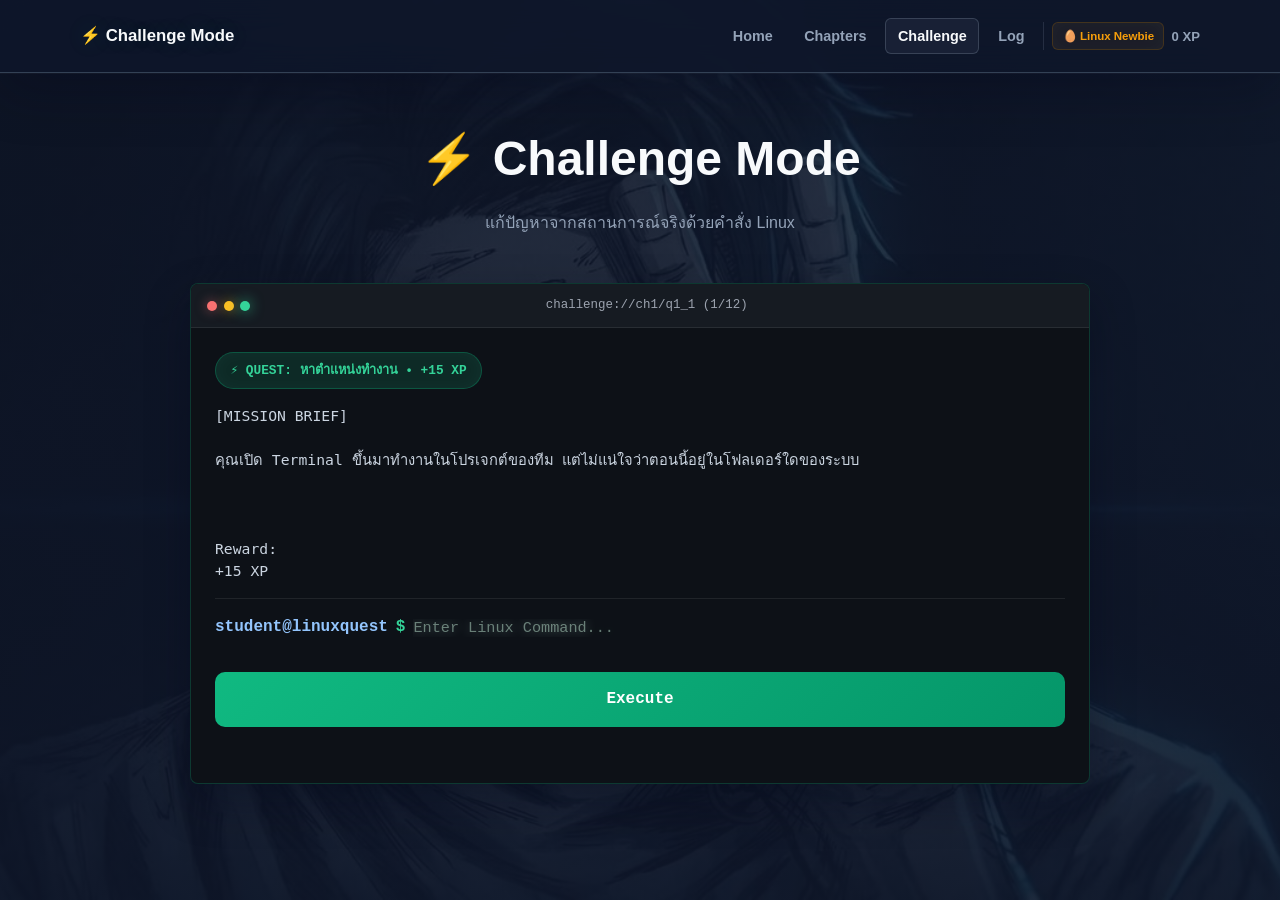
<file: challenge.html>
<!DOCTYPE html>
<html lang="th">

<head>
    <meta charset="UTF-8">
    <meta name="viewport" content="width=device-width, initial-scale=1.0">
    <title>Challenge Mode | Linux Quest</title>

    <link rel="stylesheet" href="css/global.css">
    <link rel="stylesheet" href="css/layout.css">
    <link rel="stylesheet" href="css/components.css">
    <link rel="stylesheet" href="css/terminal.css">
    <link rel="stylesheet" href="css/animations.css">

    <style>
        body {
            background:
                linear-gradient(rgba(15, 23, 42, .85), rgba(15, 23, 42, .9)),
                url("assets/yuta.jpg") center/cover fixed;
        }

        .page-header {
            text-align: center;
            margin: 3rem 0;
        }

        .page-header h1 {
            font-size: 3rem;
            font-weight: 900;
        }

        .page-header p {
            color: var(--text-muted);
            margin-top: .75rem;
        }

        .challenge-container {
            max-width: 900px;
            margin: auto;
            display: flex;
            flex-direction: column;
            gap: 2rem;
        }

        .mission-badge {
            width: fit-content;
            padding: .45rem .9rem;
            border-radius: 999px;
            font-size: .8rem;
            font-weight: 700;
            text-transform: uppercase;
        }

        .terminal-log {
            white-space: pre-wrap;
            font-family: monospace;
            line-height: 1.5;
        }

        .submit-btn {
            margin-top: 1rem;
            width: 100%;
            border: none;
            border-radius: 10px;
            padding: .9rem;
            cursor: pointer;
            font-weight: 700;
            color: white;
            background: linear-gradient(135deg, #10b981, #059669);
        }

        .next-btn {
            margin-top: 1rem;
            width: 100%;
            border: none;
            border-radius: 10px;
            padding: .9rem;
            cursor: pointer;
            font-weight: 700;
            color: white;
            background: linear-gradient(135deg, #3b82f6, #2563eb);
        }

        .result {
            margin-top: 1rem;
            font-weight: 700;
        }

        .success {
            color: #22c55e;
        }

        .fail {
            color: #ef4444;
        }

        .complete-screen {
            text-align: center;
            padding: 3rem;
            background: rgba(30, 41, 59, 0.7);
            border: 2px solid #10b981;
            border-radius: 12px;
            color: white;
        }
    </style>
</head>

<body>

    <header class="navbar">
        <div class="container navbar-container">
            <a href="index.html" class="logo"> ⚡ Challenge Mode</a>
            <nav aria-label="Main navigation">
                <a href="index.html" class="nav-link">Home</a>
                <a href="chapters.html" class="nav-link">Chapters</a>
                <a href="challenge.html" class="nav-link active">Challenge</a>
                <a href="profile.html" class="nav-link">Log</a>
                <div class="user-status-nav" id="nav-status">
                    <span class="badge" id="nav-rank">Loading...</span>
                    <span class="xp-text" id="nav-xp">0 XP</span>
                </div>
                <a href="profile.html" class="btn btn-secondary">โปรไฟล์ผู้เล่น</a>
            </nav>
        </div>
    </header>

    <main class="container">

        <header class="page-header">
            <h1>⚡ Challenge Mode</h1>
            <p>แก้ปัญหาจากสถานการณ์จริงด้วยคำสั่ง Linux</p>
        </header>

        <div class="challenge-container" id="challenge-container">
        </div>

    </main>

    <script src="js/storage.js"></script>
    <script src="js/ui.js"></script>
    <script>
        let globalChallenges = [];
        let currentIndex = 0;

        // ดึงข้อมูลจากไฟล์ JSON
        fetch("/data/challenge.json")
            .then(response => response.json())
            .then(challenges => {
                globalChallenges = challenges;
                renderCurrentChallenge();
            })
            .catch(error => {
                console.error("Error loading JSON:", error);
                document.getElementById("challenge-container").innerHTML = `<p style="color:red; text-align:center;">โหลดไฟล์ challenge.json ไม่สำเร็จ กรุณาเช็ก Console (F12)</p>`;
            });

        // ฟังก์ชันแสดงด่านปัจจุบัน
        function renderCurrentChallenge() {
            const container = document.getElementById("challenge-container");

            // เช็กว่าทำครบทุกด่านหรือยัง
            if (currentIndex >= globalChallenges.length) {
                container.innerHTML = `
                    <div class="complete-screen">
                        <h2>🎉 All Missions Completed!</h2>
                        <p style="margin-top: 1rem; color: #94a3b8;">คุณได้แก้ปัญหา Linux ครบทั้ง 12 บทเรียนเรียบร้อยแล้ว สุดยอดกวนกวาด!</p>
                    </div>
                `;
                return;
            }

            const mission = globalChallenges[currentIndex];

            // ตกแต่งสีของ Badge ตามประเภทด่าน (Quest ปกติสีเขียว / Boss สีแดง)
            const isBoss = mission.type === "boss";
            const badgeStyle = isBoss
                ? `background: rgba(239, 68, 68, 0.15); border: 1px solid rgba(239, 68, 68, 0.3); color: #f87171;`
                : `background: rgba(16, 185, 129, .15); border: 1px solid rgba(16, 185, 129, .3); color: #34d399;`;

            container.innerHTML = `
            <div class="terminal-window">
                <div class="terminal-header">
                    <div class="terminal-dots">
                        <span class="dot red"></span>
                        <span class="dot yellow"></span>
                        <span class="dot green"></span>
                    </div>
                    <div class="terminal-title">
                        challenge://${mission.chapterId}/${mission.id} (${currentIndex + 1}/${globalChallenges.length})
                    </div>
                </div>

                <div class="terminal-body">
                    <div class="mission-badge" style="${badgeStyle}">
                        ⚡ ${mission.type}: ${mission.title} • +${mission.xp} XP
                    </div>

                    <div class="terminal-log">[MISSION BRIEF]

${mission.scenario}

<!-- ━━━━━━━━━━━━━━━━━━

Objective:
${mission.objective} -->

Reward:
+${mission.xp} XP</div>

                    <div class="terminal-input-line">
                        <span class="prompt">student@linuxquest</span>
                        <span class="prompt-arrow">$</span>
                        <input
                            class="terminal-input"
                            id="answer-${mission.id}"
                            placeholder="Enter Linux Command..."
                            onkeydown="if(event.key === 'Enter') checkAnswer()"
                            autocomplete="off"
                        >
                    </div>

                    <button class="submit-btn" onclick="checkAnswer()">
                        Execute
                    </button>

                    <div class="result" id="result-${mission.id}"></div>
                </div>
            </div>
            `;

            // Auto focus ไปที่ช่องกรอก
            setTimeout(() => {
                const inputEl = document.getElementById(`answer-${mission.id}`);
                if (inputEl) inputEl.focus();
            }, 50);
        }

        // ฟังก์ชันตรวจคำตอบ (แก้ไขให้รองรับ Array .answers แล้ว)
        function checkAnswer() {
            const mission = globalChallenges[currentIndex];
            const input = document.getElementById(`answer-${mission.id}`);
            const result = document.getElementById(`result-${mission.id}`);
            const userAnswer = input.value.trim();

            // ใช้ .some() เพื่อเช็กว่าคำตอบที่ผู้เล่นพิมพ์มา ตรงกับข้อใดข้อหนึ่งใน Array หรือไม่
            const isCorrect = mission.answers.some(ans => ans.trim() === userAnswer);

            if (isCorrect) {
                addActivityLog({
                    page: 'challenge',
                    chapterId: mission.chapterId,
                    questId: mission.id,
                    title: mission.title,
                    command: userAnswer,
                    result: 'success',
                    xp: mission.xp
                });
                result.className = "result success";
                result.innerHTML = `
                    ✅ Mission Complete<br>
                    +${mission.xp} XP Earned
                    <button class="next-btn" onclick="nextChallenge()">Next Mission </button>
                `;
                input.disabled = true;
            } else {
                addActivityLog({
                    page: 'challenge',
                    chapterId: mission.chapterId,
                    questId: mission.id,
                    title: mission.title,
                    command: userAnswer,
                    result: 'failed',
                    xp: 0
                });
                result.className = "result fail";
                result.innerHTML = `❌ Incorrect Command`;
            }
        }

        function nextChallenge() {
            currentIndex++;
            renderCurrentChallenge();
        }
    </script>

</body>

</html>
</file>
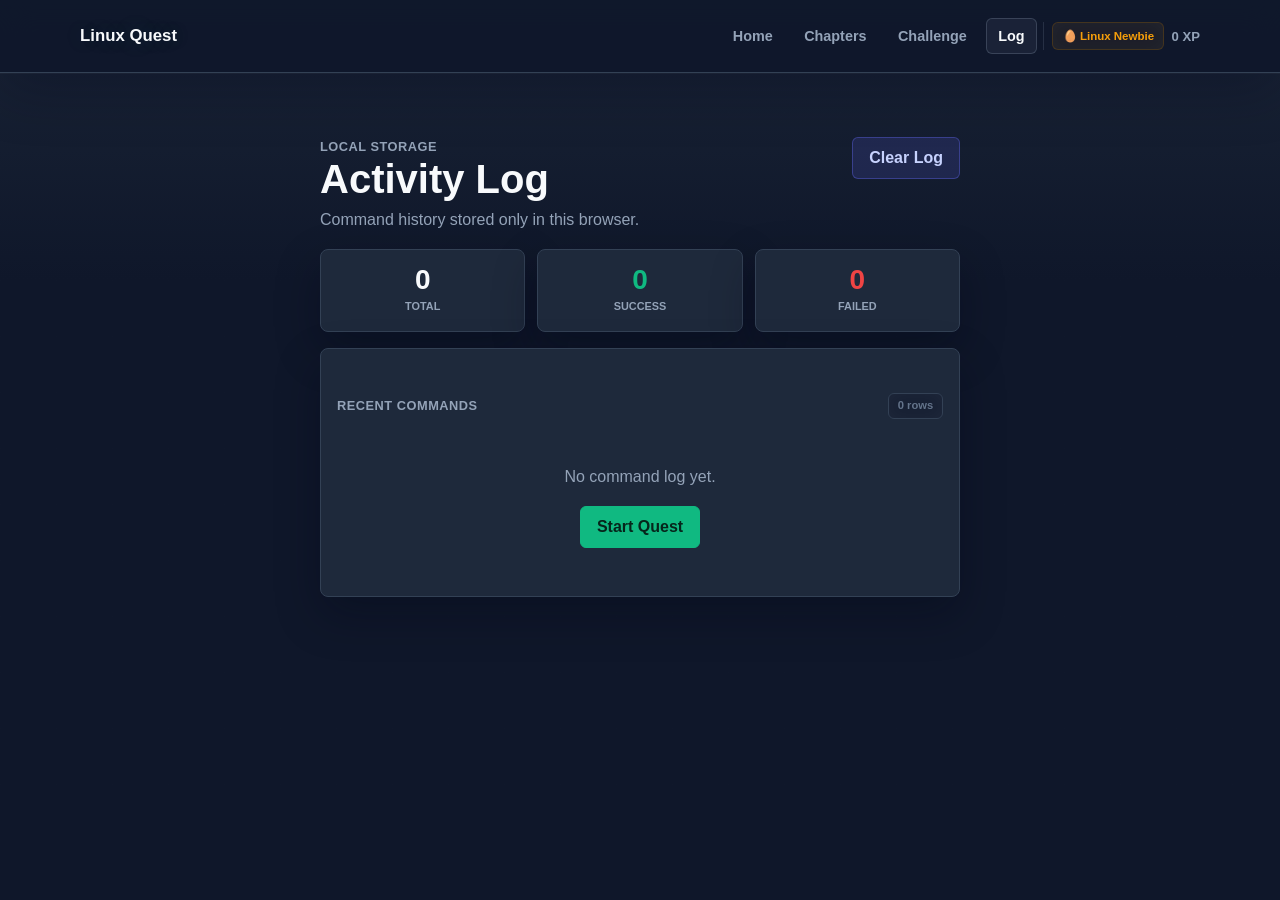
<file: profile.html>
<!DOCTYPE html>
<html lang="th">
<head>
    <meta charset="UTF-8">
    <meta name="viewport" content="width=device-width, initial-scale=1.0">
    <title>โปรไฟล์ผู้ใช้งาน — Linux Quest</title>
    
    <link rel="stylesheet" href="css/global.css">
    <link rel="stylesheet" href="css/layout.css">
    <link rel="stylesheet" href="css/components.css">
    <link rel="stylesheet" href="css/animations.css">

    <style>
        .profile-container {
            max-width: 640px;
            margin: 0 auto;
        }

        /* ── Profile Hero ── */
        .profile-hero { padding: 0; overflow: hidden; text-align: center; }

        .profile-banner {
            height: 90px;
            background: linear-gradient(135deg,
                rgba(16, 185, 129, 0.28) 0%,
                rgba(99, 102, 241, 0.28) 100%);
        }

        .profile-avatar {
            width: 76px;
            height: 76px;
            margin: -38px auto 0;
            position: relative;
            z-index: 1;
            border-radius: 50%;
            border: 3px solid var(--bg-card);
            background: linear-gradient(135deg, rgba(16,185,129,.18), rgba(99,102,241,.18));
            display: flex;
            align-items: center;
            justify-content: center;
            font-size: 2.1rem;
        }

        .profile-body { padding: 0.85rem 1.5rem 1.5rem; }

        .profile-name {
            font-size: 1.12rem;
            font-weight: 800;
            margin-bottom: 0.3rem;
            color: var(--text-main);
        }

        /* ── Stats ── */
        .stats-grid {
            display: grid;
            grid-template-columns: repeat(3, 1fr);
            gap: 0.75rem;
            margin: 1rem 0;
        }

        .stat-card { padding: 1rem 0.5rem; text-align: center; }

        .stat-value {
            font-size: 1.75rem;
            font-weight: 800;
            line-height: 1;
            margin-bottom: 0.25rem;
        }

        .stat-label {
            font-size: 0.68rem;
            font-weight: 700;
            text-transform: uppercase;
            color: var(--text-muted);
        }

        /* ── Section header ── */
        .section-header {
            display: flex;
            align-items: center;
            justify-content: space-between;
            margin: 1.75rem 0 0.85rem;
        }

        .section-title {
            font-size: 0.8rem;
            font-weight: 700;
            text-transform: uppercase;
            letter-spacing: .04em;
            color: var(--text-muted);
        }

        .section-pill {
            padding: .18rem .55rem;
            border-radius: var(--radius-sm);
            background: var(--bg-soft);
            border: 1px solid var(--border-color);
            font-size: .7rem;
            font-weight: 700;
            color: var(--text-faint);
        }

        /* ── History items ── */
        .history-list { display: flex; flex-direction: column; gap: .5rem; }

        .history-item {
            display: grid;
            grid-template-columns: 40px 1fr auto;
            align-items: center;
            gap: .85rem;
            padding: .85rem 1rem;
        }

        .history-icon {
            width: 40px;
            height: 40px;
            flex-shrink: 0;
            border-radius: var(--radius-sm);
            background: rgba(16,185,129,.09);
            border: 1px solid rgba(16,185,129,.20);
            display: flex;
            align-items: center;
            justify-content: center;
            font-size: 1.05rem;
        }

        .history-title {
            font-size: .88rem;
            font-weight: 700;
            color: var(--text-main);
            margin-bottom: .12rem;
            white-space: nowrap;
            overflow: hidden;
            text-overflow: ellipsis;
        }

        .history-meta { font-size: .72rem; color: var(--text-faint); }

        .history-xp {
            font-size: .82rem;
            font-weight: 800;
            color: var(--primary);
            white-space: nowrap;
        }

        /* ── Empty state ── */
        .history-empty {
            text-align: center;
            padding: 2.25rem 1rem;
            color: var(--text-faint);
        }

        .history-empty .ei { font-size: 2rem; margin-bottom: .5rem; }

        .history-empty p {
            font-size: .88rem;
            line-height: 1.6;
            margin-bottom: 1rem;
        }

        /* ── Danger Zone ── */
        .danger-zone {
            margin-top: 2.5rem;
            border-top: 1px dashed rgba(239,68,68,.30);
            padding-top: 1.5rem;
        }

        .danger-zone h4 {
            color: var(--danger);
            font-size: .88rem;
            margin-bottom: .45rem;
        }

        .danger-zone p {
            color: var(--text-muted);
            font-size: .85rem;
            line-height: 1.65;
            margin-bottom: 1rem;
        }

        .log-header {
            display: flex;
            align-items: flex-start;
            justify-content: space-between;
            gap: 1rem;
            margin-bottom: 1rem;
        }

        .log-header h1 {
            font-size: clamp(1.75rem, 4vw, 2.5rem);
            line-height: 1.1;
        }

        .log-subtitle {
            color: var(--text-muted);
            margin-top: 0.35rem;
        }

        .log-summary {
            display: grid;
            grid-template-columns: repeat(3, minmax(0, 1fr));
            gap: 0.75rem;
            margin-bottom: 1rem;
        }

        .log-panel {
            padding: 1rem;
        }

        .activity-log {
            display: grid;
            gap: 0.55rem;
        }

        .log-row {
            display: grid;
            grid-template-columns: minmax(0, 1fr) auto auto;
            align-items: center;
            gap: 0.75rem;
            padding: 0.8rem;
            border: 1px solid var(--border-color);
            border-radius: var(--radius-sm);
            background: rgba(15, 23, 42, 0.35);
        }

        .log-command {
            color: var(--text-main);
            font-family: var(--font-mono);
            font-size: 0.92rem;
            overflow-wrap: anywhere;
        }

        .log-meta {
            color: var(--text-faint);
            font-size: 0.76rem;
            margin-top: 0.18rem;
        }

        .log-result {
            min-width: 68px;
            padding: 0.22rem 0.48rem;
            border-radius: var(--radius-sm);
            font-size: 0.72rem;
            font-weight: 800;
            text-align: center;
            text-transform: uppercase;
        }

        .log-result.ok {
            background: rgba(16, 185, 129, 0.12);
            color: var(--primary);
        }

        .log-result.bad {
            background: rgba(239, 68, 68, 0.12);
            color: #f87171;
        }

        .log-xp {
            color: var(--text-muted);
            font-size: 0.8rem;
            font-weight: 800;
            white-space: nowrap;
        }

        .log-empty {
            text-align: center;
            padding: 2rem 1rem;
            color: var(--text-muted);
        }

        .log-empty .btn {
            margin-top: 1rem;
        }

        @media (max-width: 480px) {
            .stats-grid { gap: .5rem; }
            .stat-value { font-size: 1.45rem; }
            .history-item { grid-template-columns: 36px 1fr auto; gap: .6rem; padding: .75rem; }
            .log-header { flex-direction: column; }
            .log-header .btn { width: 100%; }
            .log-summary { grid-template-columns: 1fr; }
            .log-row { grid-template-columns: 1fr; }
            .log-result { width: fit-content; }
        }
    </style>
</head>
<body>

    <header class="navbar">
        <div class="container navbar-container">
            <a href="index.html" class="logo"> Linux Quest</a>
            <nav aria-label="Main navigation">
                <a href="index.html" class="nav-link">Home</a>
                <a href="chapters.html" class="nav-link">Chapters</a>
                <a href="challenge.html" class="nav-link">Challenge</a>
                <a href="profile.html" class="nav-link active">Log</a>
                <div class="user-status-nav" id="nav-status">
                    <span class="badge" id="nav-rank">Loading...</span>
                    <span class="xp-text" id="nav-xp">0 XP</span>
                </div>
                <a href="chapters.html" class="btn btn-secondary">แผนที่ด่าน</a>
            </nav>
        </div>
    </header>

    <main class="container" style="padding-top: clamp(2rem,5vw,4rem); padding-bottom: clamp(2rem,5vw,4rem);">
        <div class="profile-container">

            <!-- ─────────── Profile Hero ─────────── -->
            <div class="card profile-hero">
                <div class="profile-banner"></div>
                <div class="profile-avatar">🧑‍💻</div>
                <div class="profile-body">
                    <div class="profile-name">ผู้บัญชาการ Terminal</div>
                    <p id="profile-rank" class="rank-display" style="font-size:1.35rem; margin-bottom:1.1rem;">Loading...</p>
                    <div>
                        <div style="display:flex; justify-content:space-between; margin-bottom:.35rem;">
                            <span style="font-size:.74rem; color:var(--text-muted);">ความคืบหน้าสู่แร็งค์ถัดไป</span>
                            <span id="progress-pct" style="font-size:.74rem; color:var(--text-faint);"></span>
                        </div>
                        <div class="progress-bar-container">
                            <div class="progress-bar" id="rank-progress"></div>
                        </div>
                    </div>
                </div>
            </div>

            <!-- ─────────── Stats ─────────── -->
            <div class="stats-grid">
                <div class="card stat-card">
                    <div class="stat-value" id="profile-xp" style="color:var(--primary);">0</div>
                    <div class="stat-label">XP ทั้งหมด</div>
                </div>
                <div class="card stat-card">
                    <div class="stat-value" id="profile-chapters" style="color:var(--secondary);">0/10</div>
                    <div class="stat-label">ด่านที่ผ่าน</div>
                </div>
                <div class="card stat-card">
                    <div class="stat-value" id="profile-quests" style="color:var(--accent);">0</div>
                    <div class="stat-label">เควสทำแล้ว</div>
                </div>
            </div>

            <!-- ─────────── Quiz History ─────────── -->
            <div class="section-header">
                <span class="section-title">บันทึกการทำแบบทดสอบ</span>
                <span class="section-pill" id="history-count">0 รายการ</span>
            </div>
            <div class="history-list" id="history-list"></div>

            <!-- ─────────── Danger Zone ─────────── -->
            <div class="danger-zone">
                <h4>⚠️ Danger Zone</h4>
                <p>หากกดปุ่มนี้ คะแนน XP ด่านที่ปลดล็อก และประวัติการทำเควสทั้งหมดจะถูกลบออกอย่างถาวรและไม่สามารถกู้คืนได้</p>
                <button id="reset-game-btn" class="btn" style="color:#fff; width:100%;">
                    ลบข้อมูลและเริ่มเกมใหม่
                </button>
            </div>

        </div>
    </main>

    <script src="js/storage.js"></script>
    <script src="js/ui.js"></script>
    <script src="js/modal.js"></script>

    <script>
        window.useActivityLogProfile = true;

        function renderActivityLogPage() {
            const container = document.querySelector('.profile-container');
            if (!container) return;

            const logs = getActivityLog();
            const totalSuccess = logs.filter(item => item.result === 'success').length;
            const totalFailed = logs.filter(item => item.result === 'failed').length;

            container.innerHTML = `
                <section class="log-header">
                    <div>
                        <p class="section-title">Local Storage</p>
                        <h1>Activity Log</h1>
                        <p class="log-subtitle">Command history stored only in this browser.</p>
                    </div>
                    <button id="clear-log-btn" class="btn btn-secondary">Clear Log</button>
                </section>

                <section class="log-summary">
                    <div class="card stat-card">
                        <div class="stat-value">${logs.length}</div>
                        <div class="stat-label">Total</div>
                    </div>
                    <div class="card stat-card">
                        <div class="stat-value" style="color:var(--primary);">${totalSuccess}</div>
                        <div class="stat-label">Success</div>
                    </div>
                    <div class="card stat-card">
                        <div class="stat-value" style="color:var(--danger);">${totalFailed}</div>
                        <div class="stat-label">Failed</div>
                    </div>
                </section>

                <section class="card log-panel">
                    <div class="section-header">
                        <span class="section-title">Recent Commands</span>
                        <span class="section-pill">${logs.length} rows</span>
                    </div>
                    <div class="activity-log" id="activity-log"></div>
                </section>
            `;

            renderActivityRows(logs);

            document.getElementById('clear-log-btn').addEventListener('click', () => {
                clearActivityLog();
                renderActivityLogPage();
            });
        }

        function renderActivityRows(logs) {
            const list = document.getElementById('activity-log');
            if (!list) return;

            if (!logs.length) {
                list.innerHTML = `
                    <div class="log-empty">
                        <p>No command log yet.</p>
                        <a href="chapters.html" class="btn btn-primary">Start Quest</a>
                    </div>
                `;
                return;
            }

            list.innerHTML = logs.map(item => {
                const date = new Date(item.at);
                const stamp = Number.isNaN(date.getTime())
                    ? '-'
                    : date.toLocaleString('th-TH', {
                        day: '2-digit',
                        month: 'short',
                        hour: '2-digit',
                        minute: '2-digit'
                    });
                const resultClass = item.result === 'success' ? 'ok' : 'bad';
                const command = escapeHtml(item.command || '-');
                const title = escapeHtml(item.title || item.questId || 'Command');

                return `
                    <article class="log-row">
                        <div class="log-row-main">
                            <div class="log-command">${command}</div>
                            <div class="log-meta">${title} · ${item.page || 'quest'} · ${stamp}</div>
                        </div>
                        <span class="log-result ${resultClass}">${item.result}</span>
                        <span class="log-xp">+${item.xp || 0} XP</span>
                    </article>
                `;
            }).join('');
        }

        function escapeHtml(value) {
            return String(value)
                .replace(/&/g, '&amp;')
                .replace(/</g, '&lt;')
                .replace(/>/g, '&gt;')
                .replace(/"/g, '&quot;')
                .replace(/'/g, '&#039;');
        }

        document.addEventListener('DOMContentLoaded', renderActivityLogPage);
        /* ── รับประวัติเควส (รองรับทั้ง storage.js และ fallback localStorage) ── */
        function getHistoryData() {
            if (typeof getQuestHistory === 'function') return getQuestHistory() || [];
            try {
                const raw = localStorage.getItem('lq_history');
                return raw ? JSON.parse(raw) : [];
            } catch { return []; }
        }

        /* ── แปลงวันที่ ── */
        function fmtDate(iso) {
            if (!iso) return '—';
            try {
                return new Date(iso).toLocaleDateString('th-TH', {
                    day: 'numeric', month: 'short', year: '2-digit'
                });
            } catch { return '—'; }
        }

        /* ── ไอคอนประจำแต่ละบท ── */
        const ICONS = ['📁','📝','🔍','🔗','⚙️','🛡️','🔐','📡','🧩','🏆'];
        const chIcon = id => ICONS[(id - 1) % ICONS.length] || '⚡';

        /* ── Render ประวัติ ── */
        function renderHistory(items) {
            const list = document.getElementById('history-list');
            const pill = document.getElementById('history-count');

            if (!items || items.length === 0) {
                pill.textContent = '0 รายการ';
                list.innerHTML = `
                    <div class="history-empty">
                        <div class="ei">📋</div>
                        <p>ยังไม่มีประวัติการทำแบบทดสอบ<br>ไปลองทำด่านแรกกันเถอะ!</p>
                        <a href="chapters.html" class="btn btn-primary" style="display:inline-flex;">ไปแผนที่ด่าน</a>
                    </div>`;
                return;
            }

            const sorted = [...items].sort((a, b) =>
                new Date(b.completedAt || 0) - new Date(a.completedAt || 0)
            );

            pill.textContent = `${sorted.length} รายการ`;
            list.innerHTML = sorted.map(item => `
                <div class="card history-item">
                    <div class="history-icon">${chIcon(item.chapterId)}</div>
                    <div style="min-width:0;">
                        <div class="history-title">บทที่ ${item.chapterId} — ${item.title || 'ด่านผจญภัย'}</div>
                        <div class="history-meta">${fmtDate(item.completedAt)}</div>
                    </div>
                    <div class="history-xp">+${item.xpEarned || 0} XP</div>
                </div>`).join('');
        }

        /* ── Init ── */
        document.addEventListener('DOMContentLoaded', () => {
            if (window.useActivityLogProfile) return;
            const xp       = getXP();
            const unlocked = getUnlockedChapters();
            const history  = getHistoryData();

            document.getElementById('profile-xp').textContent      = xp.toLocaleString();
            document.getElementById('profile-chapters').textContent = `${unlocked.length}/10`;
            document.getElementById('profile-quests').textContent   = history.length;

            renderHistory(history);

            /* รอ ui.js set ค่าแร็งค์ก่อน */
            setTimeout(() => {
                const navRank = document.getElementById('nav-rank');
                if (navRank) document.getElementById('profile-rank').textContent = navRank.innerText;

                const bar = document.getElementById('rank-progress');
                if (bar && bar.style.width) {
                    document.getElementById('progress-pct').textContent = bar.style.width;
                }
            }, 150);

            /* Reset button */
            const resetBtn = document.getElementById('reset-game-btn');
            if (resetBtn) {
                resetBtn.addEventListener('click', async () => {
                    const ok = await showAppConfirm(
                        'คุณแน่ใจใช่ไหมว่าจะลบเซฟเกมทั้งหมด? คุณจะต้องเริ่มเรียนตั้งแต่ Chapter 1 ใหม่เลยนะ!',
                        { title: 'ล้างข้อมูลทั้งหมด', icon: '!', confirmText: 'ล้างข้อมูล', cancelText: 'ยกเลิก' }
                    );
                    if (ok) {
                        resetGameProgress();
                        await showAppAlert('ล้างข้อมูลสำเร็จ! ระบบกำลังพากลับไปหน้าแรก', { title: 'สำเร็จ', icon: '✓' });
                        window.location.href = 'index.html';
                    }
                });
            }
        });
    </script>
</body>
</html>
</file>
<file: css/global.css>
/* css/global.css */

:root {
    --bg-main: #0f172a;
    --bg-soft: #172033;
    --bg-card: #1e293b;
    --text-main: #f8fafc;
    --text-muted: #94a3b8;
    --text-faint: #64748b;

    --primary: #10b981;
    --primary-hover: #059669;
    --secondary: #6366f1;
    --accent: #f59e0b;
    --danger: #ef4444;

    --border-color: #334155;
    --border-strong: #475569;
    --shadow-soft: 0 18px 45px rgba(2, 6, 23, 0.32);

    --radius: 8px;
    --radius-sm: 6px;
    --font-sans: 'Segoe UI', Tahoma, Geneva, Verdana, sans-serif;
    --font-mono: "Cascadia Mono", "Consolas", "Courier New", monospace;
}

* {
    box-sizing: border-box;
    margin: 0;
    padding: 0;
}

html {
    scroll-behavior: smooth;
}

body {
    min-height: 100vh;
    font-family: var(--font-sans);
    background:
        linear-gradient(180deg, rgba(30, 41, 59, 0.72), rgba(15, 23, 42, 0) 280px),
        var(--bg-main);
    color: var(--text-main);
    line-height: 1.6;
    overflow-x: hidden;
}

a {
    color: inherit;
}

button,
input {
    font: inherit;
}

::selection {
    background: rgba(16, 185, 129, 0.26);
}
</file>
<file: css/layout.css>
/* css/layout.css */

.container {
    width: min(100% - 32px, 1120px);
    margin: 0 auto;
}

.navbar {
    position: sticky;
    top: 0;
    z-index: 100;
    background-color: rgba(15, 23, 42, 0.86);
    border-bottom: 1px solid var(--border-color);
    backdrop-filter: blur(16px);
}

.navbar-container {
    min-height: 72px;
    display: flex;
    justify-content: space-between;
    align-items: center;
    gap: 1rem;
}

.navbar nav {
    display: flex !important;
    align-items: center;
    gap: 0.4rem !important;
    flex-wrap: nowrap;
    justify-content: flex-end;
    min-width: 0;
}

.logo {
    color: var(--text-main);
    font-size: 1.05rem;
    font-weight: 750;
    letter-spacing: 0;
    text-decoration: none;
    white-space: nowrap;
}

.nav-link {
    min-height: 36px;
    display: inline-flex;
    align-items: center;
    justify-content: center;
    padding: 0.45rem 0.72rem;
    border: 1px solid transparent;
    border-radius: var(--radius-sm);
    color: var(--text-muted);
    font-size: 0.9rem;
    font-weight: 700;
    line-height: 1;
    text-decoration: none;
    white-space: nowrap;
}

.nav-link:hover,
.nav-link.active {
    border-color: rgba(148, 163, 184, 0.26);
    background: rgba(148, 163, 184, 0.08);
    color: var(--text-main);
}

.navbar nav > .btn {
    display: none;
}

.main-layout {
    min-height: calc(100vh - 72px);
    padding: clamp(2rem, 6vw, 5rem) 0;
    display: grid;
    grid-template-columns: minmax(0, 1.05fr) minmax(320px, 0.95fr);
    gap: clamp(2rem, 5vw, 4.5rem);
    align-items: center;
}

.hero-section {
    display: flex;
    flex-direction: column;
    gap: 1.25rem;
}

.hero-title {
    max-width: 720px;
    font-size: clamp(2.25rem, 6vw, 4.6rem);
    font-weight: 800;
    line-height: 1.02;
    letter-spacing: 0;
}

.highlight {
    color: var(--primary);
}

.hero-subtitle {
    max-width: 600px;
    color: var(--text-muted);
    font-size: clamp(1rem, 2vw, 1.14rem);
}

.hero-actions {
    display: flex;
    gap: 0.75rem;
    flex-wrap: wrap;
    margin-top: 0.5rem;
}

.dashboard-section {
    width: 100%;
}

.home-side {
    display: grid;
    gap: 1rem;
    align-self: center;
}



.status-grid {
    display: grid;
    grid-template-columns: repeat(2, minmax(0, 1fr));
    gap: 1rem;
    margin: 1.25rem 0;
}

.status-item {
    display: flex;
    min-width: 0;
    flex-direction: column;
    gap: 0.2rem;
    padding: 1rem;
    background: var(--bg-soft);
    border: 1px solid var(--border-color);
    border-radius: var(--radius-sm);
}

.status-item .label {
    color: var(--text-muted);
    font-size: 0.74rem;
    font-weight: 700;
    letter-spacing: 0;
    text-transform: uppercase;
}

.map-header {
    display: grid;
    gap: 0.35rem;
    max-width: 720px;
    padding-top: 0.5rem;
}

.map-header h2,
.learn-container h2,
.quest-info-section h2,
.profile-container h2 {
    letter-spacing: 0;
    line-height: 1.2;
}

.chapters-grid {
    display: grid;
    grid-template-columns: repeat(auto-fill, minmax(260px, 1fr));
    gap: 1rem;
    margin-top: 1.5rem;
}

.learn-container,
.profile-container {
    width: 100%;
}

main.container[style] {
    padding-top: clamp(2rem, 5vw, 4rem) !important;
    padding-bottom: clamp(2rem, 5vw, 4rem) !important;
}

@media (max-width: 820px) {
    .main-layout {
        grid-template-columns: 1fr;
        min-height: auto;
    }

    .navbar-container {
        min-height: auto;
        padding: 0.85rem 0;
        align-items: flex-start;
        flex-direction: column;
    }

    .navbar nav {
        width: 100%;
        justify-content: flex-start;
        overflow-x: auto;
        padding-bottom: 0.15rem;
        scrollbar-width: thin;
    }

    .user-status-nav {
        margin-left: auto;
    }
}

@media (max-width: 560px) {
    .container {
        width: min(100% - 24px, 1120px);
    }

    .hero-title {
        font-size: 2.25rem;
    }

    .status-grid,
    .stats-box {
        grid-template-columns: 1fr !important;
    }

    .learn-actions {
        align-items: stretch !important;
        flex-direction: column;
        gap: 0.75rem;
    }

    .learn-actions .btn {
        width: 100%;
    }
}
</file>
<file: css/components.css>
/* css/components.css */

.btn {
    min-height: 42px;
    display: inline-flex;
    align-items: center;
    justify-content: center;
    gap: 0.45rem;
    padding: 0.62rem 1rem;
    border: 1px solid transparent;
    border-radius: var(--radius-sm);
    color: var(--text-main);
    background: transparent;
    font-weight: 700;
    line-height: 1.1;
    text-align: center;
    text-decoration: none;
    cursor: pointer;
    transition: background-color 0.18s ease, border-color 0.18s ease, color 0.18s ease, transform 0.18s ease;
}

.btn:hover {
    transform: translateY(-1px);
}

.btn:active {
    transform: translateY(0);
}

.btn:focus-visible {
    outline: 3px solid rgba(16, 185, 129, 0.28);
    outline-offset: 2px;
}

.btn:disabled {
    cursor: not-allowed;
    opacity: 0.55;
    transform: none;
}

.btn-primary {
    background-color: var(--primary);
    border-color: var(--primary);
    color: #06251b;
}

.btn-primary:hover {
    background-color: var(--primary-hover);
    border-color: var(--primary-hover);
}

.btn-secondary {
    background-color: rgba(99, 102, 241, 0.16);
    border-color: rgba(99, 102, 241, 0.38);
    color: #c7d2fe;
}

.btn-secondary:hover {
    background-color: rgba(99, 102, 241, 0.24);
    border-color: var(--secondary);
}

.btn-large {
    min-height: 48px;
    padding-inline: 1.35rem;
    font-size: 1rem;
}

.card,
.learn-container {
    background-color: var(--bg-card) !important;
    border: 1px solid var(--border-color) !important;
    border-radius: var(--radius) !important;
    box-shadow: var(--shadow-soft) !important;
}

.card {
    padding: clamp(1.1rem, 2vw, 1.5rem);
}

.status-card h3 {
    padding-bottom: 0.85rem;
    border-bottom: 1px solid var(--border-color);
    color: var(--text-main);
    font-size: 1rem;
}

.compact-status {
    padding: 1rem !important;
}

.compact-status h3 {
    padding-bottom: 0.65rem;
    font-size: 0.9rem;
}

.compact-status .status-grid {
    gap: 0.7rem;
    margin: 0.8rem 0 0.7rem;
}

.compact-status .status-item {
    padding: 0.75rem;
}

.compact-status .rank-display,
.compact-status .xp-display {
    font-size: 1rem;
}

.compact-status .progress-bar-container {
    height: 7px;
    margin-top: 0.35rem;
}

.rank-display {
    color: var(--accent);
    font-size: 1.2rem;
    font-weight: 800;
}

.xp-display {
    color: var(--text-main);
    font-size: 1.2rem;
    font-weight: 800;
}

.badge {
    display: inline-flex;
    align-items: center;
    min-height: 28px;
    width: fit-content;
    max-width: 100%;
    padding: 0.22rem 0.58rem;
    border: 1px solid rgba(194, 120, 3, 0.24);
    border-radius: var(--radius-sm);
    background-color: rgba(194, 120, 3, 0.08);
    color: var(--accent);
    font-size: 0.72rem;
    font-weight: 800;
    letter-spacing: 0;
    white-space: nowrap;
}

.progress-bar-container {
    height: 9px;
    width: 100%;
    overflow: hidden;
    margin-top: 0.65rem;
    border: 1px solid var(--border-color);
    border-radius: 999px;
    background-color: var(--bg-soft);
}

.progress-bar {
    width: 0%;
    height: 100%;
    border-radius: inherit;
    background: var(--primary);
    transition: width 0.45s ease;
}

.user-status-nav {
    display: flex;
    align-items: center;
    gap: 0.45rem;
    padding-left: 0.5rem;
    border-left: 1px solid rgba(148, 163, 184, 0.18);
}

.xp-text {
    color: var(--text-muted);
    font-size: 0.82rem;
    font-weight: 700;
    white-space: nowrap;
}

.chapter-card {
    position: relative;
    min-height: 235px;
    display: flex;
    flex-direction: column;
    transition: border-color 0.18s ease, transform 0.18s ease, box-shadow 0.18s ease;
}

.chapter-card:hover {
    transform: translateY(-2px);
    border-color: var(--border-strong) !important;
}

.chapter-card.current {
    border-color: rgba(16, 185, 129, 0.62) !important;
}

.chapter-card.locked {
    background-color: rgba(30, 41, 59, 0.58) !important;
    box-shadow: none !important;
    opacity: 0.72;
    cursor: not-allowed;
}

.chapter-badge {
    position: absolute;
    top: 1rem;
    right: 1rem;
}

.chapter-card a {
    color: inherit;
    text-decoration: none;
}

.chapter-card.locked a {
    pointer-events: none;
}

.chapter-card .btn {
    margin-top: auto;
}

.code-block {
    border: 1px solid var(--border-color) !important;
    border-left: 3px solid var(--primary) !important;
    background-color: #111827 !important;
    border-radius: var(--radius-sm) !important;
    color: #d1fae5 !important;
    font-family: var(--font-mono) !important;
}

.danger-zone {
    border-top-color: rgba(220, 38, 38, 0.28) !important;
}

#reset-game-btn {
    background-color: var(--danger) !important;
    border-color: var(--danger) !important;
}

.modal-open {
    overflow: hidden;
}

.app-modal {
    position: fixed;
    inset: 0;
    z-index: 1000;
    display: grid;
    place-items: center;
    padding: 1rem;
    opacity: 0;
    pointer-events: none;
    transition: opacity 0.18s ease;
}

.app-modal.show {
    opacity: 1;
    pointer-events: auto;
}

.app-modal-backdrop {
    position: absolute;
    inset: 0;
    background: rgba(2, 6, 23, 0.72);
    backdrop-filter: blur(5px);
}

.app-modal-panel {
    position: relative;
    width: min(100%, 440px);
    display: grid;
    grid-template-columns: auto 1fr;
    gap: 1rem;
    padding: 1.25rem;
    border: 1px solid var(--border-strong);
    border-radius: var(--radius);
    background: var(--bg-card);
    box-shadow: 0 26px 80px rgba(2, 6, 23, 0.55);
    transform: translateY(8px) scale(0.98);
    transition: transform 0.18s ease;
}

.app-modal.show .app-modal-panel {
    transform: translateY(0) scale(1);
}

.app-modal-icon {
    width: 38px;
    height: 38px;
    display: inline-flex;
    align-items: center;
    justify-content: center;
    border: 1px solid rgba(16, 185, 129, 0.45);
    border-radius: var(--radius-sm);
    background: rgba(16, 185, 129, 0.13);
    color: var(--primary);
    font-weight: 900;
}

.app-modal-copy {
    min-width: 0;
}

.app-modal-copy h3 {
    margin-bottom: 0.35rem;
    color: var(--text-main);
    font-size: 1.05rem;
}

.app-modal-copy p {
    color: var(--text-muted);
    font-size: 0.95rem;
    line-height: 1.65;
}

.app-modal-actions {
    grid-column: 1 / -1;
    display: flex;
    justify-content: flex-end;
    gap: 0.75rem;
    margin-top: 0.25rem;
}

@media (max-width: 560px) {
    .chapter-badge {
        position: static;
        margin-bottom: 0.85rem;
    }

    .app-modal-panel {
        grid-template-columns: 1fr;
    }

    .app-modal-actions {
        flex-direction: column-reverse;
    }

    .app-modal-actions .btn {
        width: 100%;
    }
}
</file>
<file: css/terminal.css>
/* css/terminal.css */

.terminal-window {
    overflow: hidden;
    border: 1px solid #20242d;
    border-radius: var(--radius);
    background-color: #0d1117;
    box-shadow: var(--shadow-soft);
    font-family: var(--font-mono);
}

.terminal-header {
    display: flex;
    align-items: center;
    gap: 0.75rem;
    padding: 0.72rem 1rem;
    border-bottom: 1px solid rgba(255, 255, 255, 0.08);
    background-color: #161b22;
}

.terminal-dots {
    display: flex;
    gap: 0.42rem;
}

.dot {
    width: 10px;
    height: 10px;
    border-radius: 999px;
}

.dot.red {
    background-color: #f87171;
}

.dot.yellow {
    background-color: #fbbf24;
}

.dot.green {
    background-color: #34d399;
}

.terminal-title {
    width: 100%;
    padding-right: 42px;
    color: #9ca3af;
    font-size: 0.78rem;
    text-align: center;
}

.terminal-body {
    min-height: 300px;
    display: flex;
    flex-direction: column;
    gap: 1rem;
    padding: clamp(1rem, 2.5vw, 1.5rem);
}

.terminal-log {
    color: #cbd5e1;
    font-size: 0.92rem;
    line-height: 1.65;
    overflow-wrap: anywhere;
    white-space: pre-line;
    word-break: normal;
}

.terminal-input-line {
    display: flex;
    align-items: center;
    gap: 0.5rem;
    margin-top: auto;
    padding-top: 1rem;
    border-top: 1px solid rgba(255, 255, 255, 0.08);
}

.prompt {
    max-width: 100%;
    color: #93c5fd;
    font-weight: 700;
    overflow-wrap: anywhere;
}

.prompt-arrow {
    color: #34d399;
    font-weight: 800;
}

.terminal-input {
    min-width: 0;
    width: 100%;
    flex: 1;
    border: none;
    outline: none;
    background: transparent;
    color: #d1fae5;
    font-family: inherit;
    font-size: 0.95rem;
}

.terminal-input::placeholder {
    color: rgba(209, 250, 229, 0.45);
}

.hint-box {
    display: none;
    margin-top: 1rem;
    padding: 1rem;
    border: 1px solid rgba(194, 120, 3, 0.28);
    border-radius: var(--radius-sm);
    background-color: rgba(194, 120, 3, 0.08);
    color: var(--accent);
}

@media (max-width: 560px) {
    .terminal-input-line {
        align-items: flex-start;
        flex-direction: column;
    }

    .terminal-title {
        text-align: left;
        padding-right: 0;
    }
}
</file>
<file: css/animations.css>
/* css/animations.css */

:root {
    --motion-fast: 180ms;
    --motion-med: 420ms;
    --motion-slow: 7s;
    --glow-primary: 0 0 28px rgba(16, 185, 129, 0.24);
    --glow-secondary: 0 0 34px rgba(99, 102, 241, 0.22);
}

body {
    position: relative;
    isolation: isolate;
}

body::before,
body::after {
    content: "";
    position: fixed;
    inset: 0;
    z-index: 0;
    pointer-events: none;
}

body > * {
    position: relative;
    z-index: 1;
}

body::before {
    background:
        linear-gradient(rgba(16, 185, 129, 0.055) 1px, transparent 1px),
        linear-gradient(90deg, rgba(99, 102, 241, 0.052) 1px, transparent 1px);
    background-size: 44px 44px;
    -webkit-mask-image: linear-gradient(to bottom, transparent, #000 14%, #000 82%, transparent);
    mask-image: linear-gradient(to bottom, transparent, #000 14%, #000 82%, transparent);
    opacity: 0.72;
    animation: grid-drift 18s linear infinite;
}

body::after {
    background:
        radial-gradient(circle at 16% 18%, rgba(16, 185, 129, 0.18), transparent 28%),
        radial-gradient(circle at 84% 16%, rgba(99, 102, 241, 0.18), transparent 30%),
        linear-gradient(115deg, transparent 0 42%, rgba(255, 255, 255, 0.055) 48%, transparent 56% 100%);
    opacity: 0.84;
    animation: aura-shift 11s ease-in-out infinite alternate;
}

.navbar {
    animation: nav-drop 540ms cubic-bezier(.2, .8, .2, 1) both;
    box-shadow: 0 1px 0 rgba(255, 255, 255, 0.03), 0 18px 55px rgba(2, 6, 23, 0.24);
}

.logo,
.hero-title,
.page-header h1,
.map-header h2,
.learn-container h2,
.quest-info-section h2,
.profile-name {
    text-shadow: 0 0 22px rgba(16, 185, 129, 0.18);
}

.highlight,
.rank-display,
.xp-display,
.stat-value,
.prompt-arrow {
    animation: neon-pulse 3.2s ease-in-out infinite;
}

main.container,
.main-layout {
    animation: page-rise 620ms cubic-bezier(.2, .8, .2, 1) both;
}

.hero-section > *,
.home-side > *,
.page-header > *,
.learn-container > *,
.quest-info-section,
.quest-terminal-section,
.profile-container > *,
.challenge-container > *,
.world-selector-tabs {
    animation: reveal-up 640ms cubic-bezier(.2, .8, .2, 1) both;
}

.hero-section > *:nth-child(2),
.page-header > *:nth-child(2),
.learn-container > *:nth-child(2),
.profile-container > *:nth-child(2) {
    animation-delay: 90ms;
}

.hero-section > *:nth-child(3),
.learn-container > *:nth-child(3),
.profile-container > *:nth-child(3),
.quest-terminal-section {
    animation-delay: 170ms;
}

.card,
.learn-container,
.terminal-window,
.world-selector-tabs,
.chapter-card,
.lesson-section,
.command-card,
.complete-screen {
    position: relative;
    overflow: hidden;
    backdrop-filter: blur(10px);
}

.card::after,
.learn-container::after,
.terminal-window::after,
.chapter-card::after,
.command-card::after,
.lesson-section::after,
.complete-screen::after {
    content: "";
    position: absolute;
    inset: 0;
    pointer-events: none;
    background: linear-gradient(115deg, transparent 0 42%, rgba(255, 255, 255, 0.13) 48%, transparent 56% 100%);
    transform: translateX(-135%);
    opacity: 0;
    transition: opacity var(--motion-med) ease;
}

.card:hover::after,
.learn-container:hover::after,
.terminal-window:hover::after,
.chapter-card:hover::after,
.command-card:hover::after,
.lesson-section:hover::after,
.complete-screen:hover::after {
    opacity: 1;
    animation: sheen 1.15s ease;
}

.card:hover,
.learn-container:hover,
.terminal-window:hover,
.command-card:hover,
.lesson-section:hover {
    box-shadow: var(--shadow-soft), var(--glow-primary) !important;
}

.btn,
.world-tab,
.submit-btn,
.next-btn {
    position: relative;
    overflow: hidden;
    transform-style: preserve-3d;
}

.btn::before,
.world-tab::before,
.submit-btn::before,
.next-btn::before {
    content: "";
    position: absolute;
    inset: 0;
    background: linear-gradient(90deg, transparent, rgba(255, 255, 255, 0.18), transparent);
    transform: translateX(-120%);
    pointer-events: none;
}

.btn:hover::before,
.world-tab:hover::before,
.submit-btn:hover::before,
.next-btn:hover::before {
    animation: sweep 720ms ease;
}

.btn:hover,
.world-tab:hover,
.submit-btn:hover,
.next-btn:hover {
    box-shadow: var(--glow-secondary);
}

.progress-bar {
    position: relative;
    overflow: hidden;
    background: linear-gradient(90deg, var(--primary), #22d3ee, var(--secondary));
    background-size: 180% 100%;
    animation: progress-flow 2.2s linear infinite;
}

.progress-bar::after {
    content: "";
    position: absolute;
    inset: 0;
    background: linear-gradient(90deg, transparent, rgba(255, 255, 255, 0.35), transparent);
    transform: translateX(-100%);
    animation: sweep 1.6s ease-in-out infinite;
}

.badge,
.mission-badge,
.section-pill {
    box-shadow: inset 0 0 18px rgba(255, 255, 255, 0.035);
    animation: badge-float 4s ease-in-out infinite;
}

.terminal-window {
    border-color: rgba(16, 185, 129, 0.24);
    box-shadow: var(--shadow-soft), 0 0 0 1px rgba(16, 185, 129, 0.08), var(--glow-primary);
}

.terminal-window::before {
    content: "";
    position: absolute;
    inset: 0;
    pointer-events: none;
    background: linear-gradient(180deg, transparent, rgba(52, 211, 153, 0.055), transparent);
    transform: translateY(-100%);
    animation: terminal-scan 4.8s linear infinite;
}

.dot.green {
    box-shadow: 0 0 14px rgba(52, 211, 153, 0.8);
}

.dot.yellow {
    box-shadow: 0 0 12px rgba(251, 191, 36, 0.55);
}

.dot.red {
    box-shadow: 0 0 12px rgba(248, 113, 113, 0.55);
}

.terminal-input:focus {
    text-shadow: 0 0 12px rgba(209, 250, 229, 0.42);
}

.chapter-card,
.history-item,
.stat-card,
.command-card {
    animation: reveal-up 620ms cubic-bezier(.2, .8, .2, 1) both;
}

.chapter-card:nth-child(2n),
.history-item:nth-child(2n),
.command-card:nth-child(2n) {
    animation-delay: 70ms;
}

.chapter-card:nth-child(3n),
.history-item:nth-child(3n),
.command-card:nth-child(3n) {
    animation-delay: 140ms;
}

.chapter-card.current {
    animation: reveal-up 620ms cubic-bezier(.2, .8, .2, 1) both, current-hum 2.6s ease-in-out infinite;
}

.chapter-card.current::before {
    box-shadow: 0 0 0 5px #0f172a, 0 0 24px rgba(16, 185, 129, 0.55) !important;
}

.profile-banner {
    background-size: 220% 220% !important;
    animation: profile-wave 6s ease-in-out infinite;
}

.profile-avatar {
    box-shadow: 0 0 0 6px rgba(16, 185, 129, 0.08), 0 0 28px rgba(99, 102, 241, 0.28);
    animation: avatar-orbit 5.5s ease-in-out infinite;
}

.app-modal.show .app-modal-panel {
    animation: modal-pop 280ms cubic-bezier(.2, .8, .2, 1) both;
}

@keyframes grid-drift {
    from { background-position: 0 0, 0 0; }
    to { background-position: 44px 88px, 88px 44px; }
}

@keyframes aura-shift {
    from { transform: translate3d(-1%, -1%, 0) scale(1); filter: hue-rotate(0deg); }
    to { transform: translate3d(1%, 1%, 0) scale(1.03); filter: hue-rotate(18deg); }
}

@keyframes nav-drop {
    from { opacity: 0; transform: translateY(-16px); }
    to { opacity: 1; transform: translateY(0); }
}

@keyframes page-rise {
    from { opacity: 0; transform: translateY(18px); }
    to { opacity: 1; transform: translateY(0); }
}

@keyframes reveal-up {
    from { opacity: 0; transform: translateY(18px) scale(0.985); }
    to { opacity: 1; transform: translateY(0) scale(1); }
}

@keyframes neon-pulse {
    0%, 100% { filter: drop-shadow(0 0 0 rgba(16, 185, 129, 0)); }
    50% { filter: drop-shadow(0 0 12px rgba(16, 185, 129, 0.36)); }
}

@keyframes sheen {
    from { transform: translateX(-135%); }
    to { transform: translateX(135%); }
}

@keyframes sweep {
    from { transform: translateX(-120%); }
    to { transform: translateX(120%); }
}

@keyframes progress-flow {
    from { background-position: 0% 50%; }
    to { background-position: 180% 50%; }
}

@keyframes badge-float {
    0%, 100% { transform: translateY(0); }
    50% { transform: translateY(-1px); }
}

@keyframes terminal-scan {
    from { transform: translateY(-100%); }
    to { transform: translateY(100%); }
}

@keyframes current-hum {
    0%, 100% { filter: drop-shadow(0 0 8px rgba(16, 185, 129, 0.14)); }
    50% { filter: drop-shadow(0 0 18px rgba(16, 185, 129, 0.28)); }
}

@keyframes profile-wave {
    0%, 100% { background-position: 0% 50%; }
    50% { background-position: 100% 50%; }
}

@keyframes avatar-orbit {
    0%, 100% { transform: translateY(0); }
    50% { transform: translateY(-3px); }
}

@keyframes modal-pop {
    from { opacity: 0; transform: translateY(12px) scale(0.96); }
    to { opacity: 1; transform: translateY(0) scale(1); }
}

@media (prefers-reduced-motion: reduce) {
    *,
    *::before,
    *::after {
        animation-duration: 1ms !important;
        animation-iteration-count: 1 !important;
        scroll-behavior: auto !important;
        transition-duration: 1ms !important;
    }
}

/* Minimal mode overrides */
body::before {
    z-index: 0;
    background:
        linear-gradient(rgba(255, 255, 255, 0.025) 1px, transparent 1px),
        linear-gradient(90deg, rgba(255, 255, 255, 0.022) 1px, transparent 1px) !important;
    background-size: 56px 56px !important;
    opacity: 0.22 !important;
    animation: none !important;
}

body::after {
    display: none !important;
}

body > * {
    position: relative;
    z-index: 1;
}

.navbar,
main.container,
.main-layout,
.hero-section > *,
.home-side > *,
.page-header > *,
.learn-container > *,
.quest-info-section,
.quest-terminal-section,
.profile-container > *,
.challenge-container > *,
.world-selector-tabs,
.chapter-card,
.history-item,
.stat-card,
.command-card,
.chapter-card.current,
.highlight,
.rank-display,
.xp-display,
.stat-value,
.prompt-arrow,
.badge,
.mission-badge,
.section-pill,
.profile-banner,
.profile-avatar {
    animation: none !important;
    filter: none !important;
    text-shadow: none !important;
}

.card::after,
.learn-container::after,
.terminal-window::after,
.chapter-card::after,
.command-card::after,
.lesson-section::after,
.complete-screen::after,
.terminal-window::before,
.btn::before,
.world-tab::before,
.submit-btn::before,
.next-btn::before,
.progress-bar::after {
    display: none !important;
}

.card:hover,
.learn-container:hover,
.terminal-window:hover,
.chapter-card:hover,
.command-card:hover,
.lesson-section:hover,
.btn:hover,
.world-tab:hover,
.submit-btn:hover,
.next-btn:hover {
    box-shadow: var(--shadow-soft) !important;
}

.terminal-window {
    box-shadow: var(--shadow-soft) !important;
}

.progress-bar {
    background: var(--primary) !important;
}
</file>
